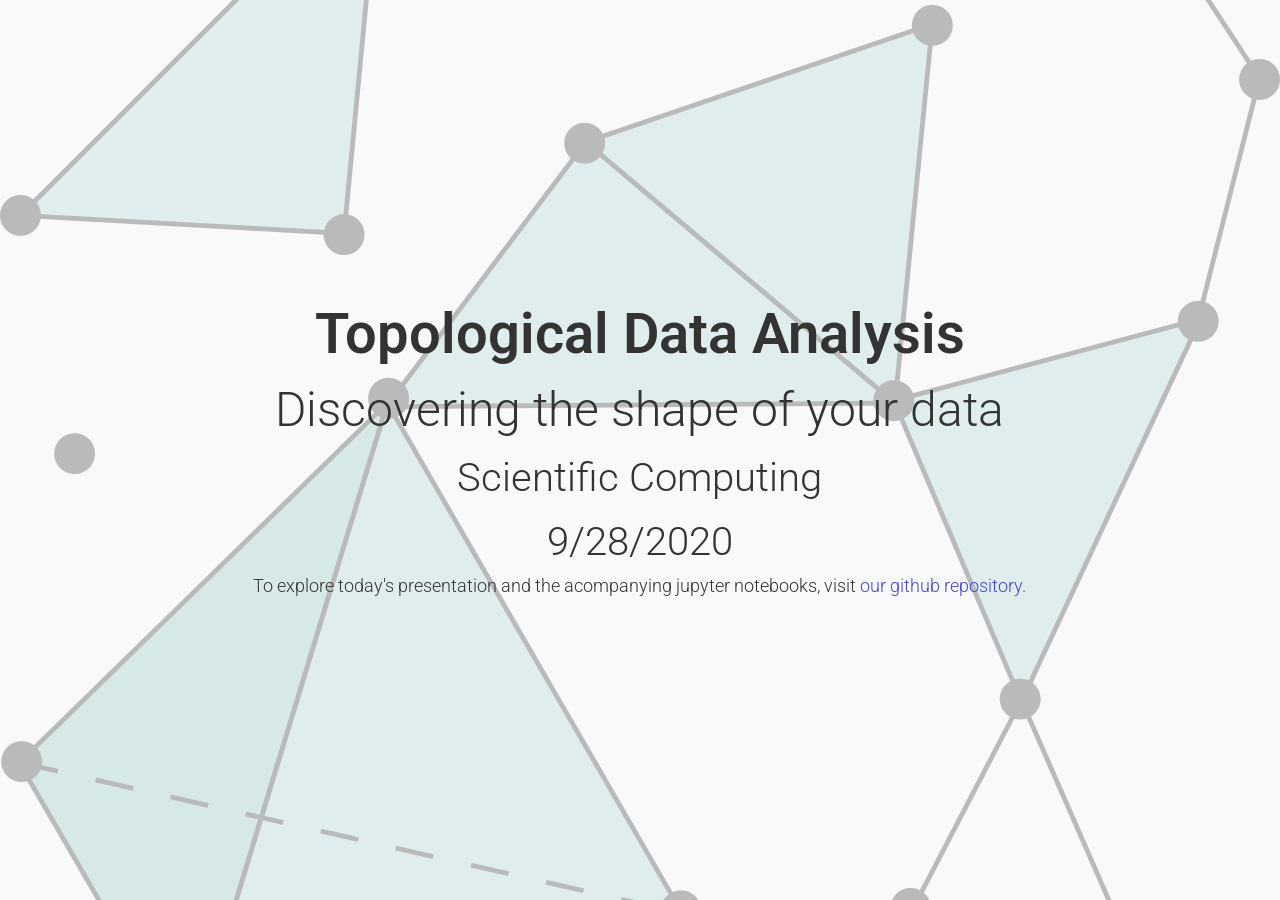
<file: index.html>
<!DOCTYPE html>
<html lang="en" >
    <head>
        <meta charset="UTF-8">
        <meta name="viewport" content="width=device-width, initial-scale=1.0">
        <link href="https://fonts.googleapis.com/css?family=Roboto:100,100i,300,300i,400,400i,700,700i%7CMaitree:200,300,400,600,700&amp;subset=latin-ext" rel="stylesheet">
        <link rel="stylesheet" href="https://cdnjs.cloudflare.com/ajax/libs/font-awesome/5.14.0/css/all.min.css" integrity="sha512-1PKOgIY59xJ8Co8+NE6FZ+LOAZKjy+KY8iq0G4B3CyeY6wYHN3yt9PW0XpSriVlkMXe40PTKnXrLnZ9+fkDaog==" crossorigin="anonymous" />
        <link rel="stylesheet"  href="css/webslides.css">
        <title>Topological Data Analysis</title>
    </head>
    <body>
        <main role="main" >
            <article id="webslides" class="horizontal">



                <!-- Slide 1 -->
                <section class="aligncenter">
                    <span class="background" style="background-image:url('images/simplicial_complex_transparent.png')"></span>
                    <div class="wrap" >
                        <h1><strong>Topological Data Analysis</strong></h1>
                        <h2>Discovering the shape of your data</h2>
                        <h3>Scientific Computing</h3>
                        <h3>9/28/2020</h3>
                        <p class="test-intro">
                            To explore today's presentation and the acompanying jupyter notebooks, visit <a href="https://github.com/john-waczak/tda-demos">our github repository</a>.
                        </p>
                    </div>
                </section>





                <!--Slide 2: Outline-->
                <section>
                    <div class="wrap size-50 aligncenter">
                        <h1>
                            <strong>
                                Outline:
                            </strong>
                        </h1>
                        <div class="bg-white shadow">
                            <ul class="flexblock reasons">
                                <li>
                                    <h1>Topology</h1>
                                    <h3> Key concepts, definitions, and an interesting theorem</h3>
                                </li>
                                <li>
                                    <h1>Why should you care?</h1>
                                    <h3> Noisy data, signal periodicity, curse of dimensionality, persistence of shape </h3>
                                </li>
                                <li>
                                    <h1>Persistence Homology</h1>
                                    <h3> Simplicial Complexes, generating Ripser graphs, persistence diagrams </h3>
                                </li>
                                <li>
                                    <h1>Data Embeddings</h1>
                                    <h3> Knotted data, sliding window embeddings </h3>
                                </li>
                                <li>
                                    <h1>Demo</h1>
                                </li>
                            </ul>
                        </div>
                    </div>
                </section>


                <!-- Topology 1 -->
                <section class="aligncenter">
                    
                </section>










                <!-- Slide 3 -->
                <section>
                    <div class="wrap">
                        <div class="grid vertical-align">
                            <div class="column">
                                <h3>
                                    <strong>
                                        Full stack JavaScript
                                    </strong>
                                </h3>
                                <p>
                                    This is another test paragraph
                                </p>
                                <p>
                                    Scelerisque viverra mauris, in aliquam sem fringilla ut morbi tincidunt augue interdum velit euismod in pellentesque massa placerat duis ultricies.
                                </p>
                            </div>

                            <div class="column">
                                <!-- an image -->
                                <img alt="" src="images/simplicial_complex.png"/>
                            </div>
                        </div>
                    </div>
                </section>




                <section>
                    <div class="wrap">
                        <h2>Growing the Simplicial Complex</h2>
                        <ul class="flexblock features">
                            <li>
                                <div>
                                    <h2>Small radius</h2>
                                    <img alt="" src="images/simplicial_complex.png"/>
                                </div>
                            </li>
                            <li>
                                <div>
                                    <h2>Medium Radius</h2>
                                    <img alt="" src="images/simplicial_complex.png"/>
                                </div>
                            </li>
                            <li>
                                <div>
                                    <h2>Large Radius</h2>
                                    <img alt="" src="images/simplicial_complex.png"/>
                                </div>
                            </li>

                        </ul>
                    </div>
                </section>




                <section>
                    <div class="wrap">
                        <h2>
                            <strong>Bootcamp Projects</strong>
                            <p> What we build!</p>
                            <ul class="flexblock gallery">
                                <li>
                                    <a href="#">
                                        <figure>
                                            <img alt="" src="images/simplicial_complex.png"/>
                                            <figcaption>
                                                <h2>
                                                    Test caption
                                                </h2>
                                            </figcaption>
                                        </figure>
                                    </a>
                                </li>
                                <li>
                                    <a href="#">
                                        <figure>
                                            <img alt="" src="images/simplicial_complex.png"/>
                                            <figcaption>
                                                <h2>
                                                    Test caption
                                                </h2>
                                            </figcaption>
                                        </figure>
                                    </a>
                                </li>
                                <li>
                                    <a href="#">
                                        <figure>
                                            <img alt="" src="images/simplicial_complex.png"/>
                                            <figcaption>
                                                <h2>
                                                    Test caption
                                                </h2>
                                            </figcaption>
                                        </figure>
                                    </a>
                                </li>
                                <li>
                                    <a href="#">
                                        <figure>
                                            <img alt="" src="images/simplicial_complex.png"/>
                                            <figcaption>
                                                <h2>
                                                    Test caption
                                                </h2>
                                            </figcaption>
                                        </figure>
                                    </a>
                                </li>

                            </ul>
                        </h2>
                    </div>
                </section>



                <section>
                    <div class="wrap">
                        <h2><strong>More info</strong></h2>
                        <p>Find out more</p>
                        <div class="grid vertical-align">
                            <div class="column">
                                <h4><strong> Instructors</strong></h4>
                                <p>
                                    We have great instructors!
                                </p>
                                <ul class="description">
                                    <li><a href="#">Tom Riddle </a></li>
                                    <li><a href="#">Albus Dumbledore</a></li>
                                    <li><a href="#">Severus Snape</a></li>
                                </ul>
                            </div>
                            <div class="column">
                                <h4><strong> Pricing Info</strong></h4>
                                <p>
                                    Click below!
                                </p>
                                <ul class="description">
                                    <li><a href="#">20 </a></li>
                                    <li><a href="#">40</a></li>
                                    <li><a href="#">60</a></li>
                                </ul>
                            </div>
                            <div class="column">
                                <h4><strong> Resources</strong></h4>
                                <p>
                                    Click below!
                                </p>
                                <ul class="description">
                                    <li><a href="#">20 </a></li>
                                    <li><a href="#">40</a></li>
                                    <li><a href="#">60</a></li>
                                </ul>
                            </div>

                        </div>
                    </div>
                </section>

            </article>
        </main>

        <script src="js/webslides.js"></script>
        <script>
         window.ws = new WebSlides();
        </script>

    </body>
</html>
</file>
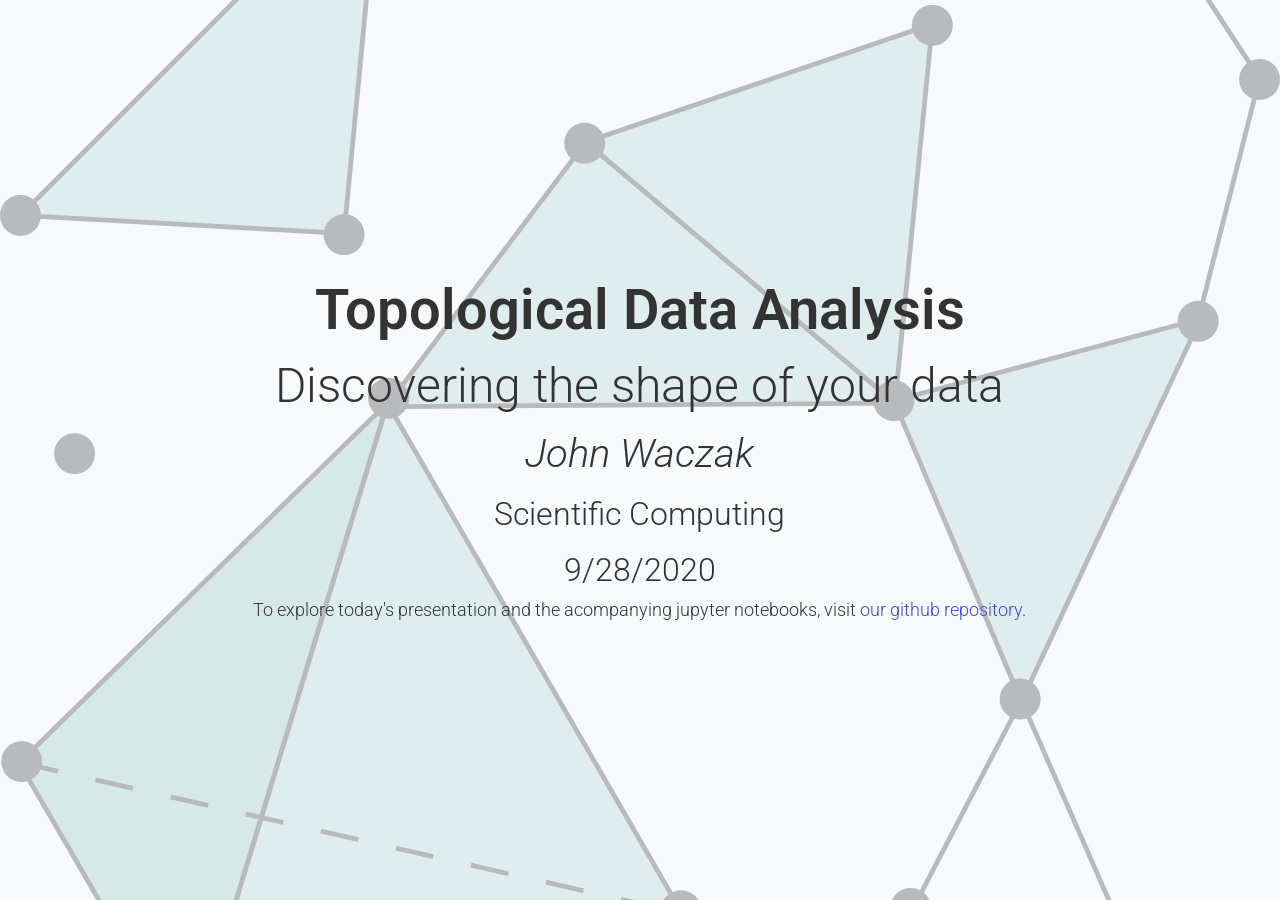
<file: docs/index.html>
<!DOCTYPE html>
<html lang="en" >
    <head>
        <meta charset="UTF-8">
        <meta name="viewport" content="width=device-width, initial-scale=1.0">
        <link href="https://fonts.googleapis.com/css?family=Roboto:100,100i,300,300i,400,400i,700,700i%7CMaitree:200,300,400,600,700&amp;subset=latin-ext" rel="stylesheet">
        <link rel="stylesheet" href="https://cdnjs.cloudflare.com/ajax/libs/font-awesome/5.14.0/css/all.min.css" integrity="sha512-1PKOgIY59xJ8Co8+NE6FZ+LOAZKjy+KY8iq0G4B3CyeY6wYHN3yt9PW0XpSriVlkMXe40PTKnXrLnZ9+fkDaog==" crossorigin="anonymous" />
        <link rel="stylesheet"  href="css/webslides.css">
        <title>Topological Data Analysis</title>
    </head>
    <body>
        <main role="main" >
            <article id="webslides" class="horizontal">



                <!-- Slide 1 -->
                <section class="aligncenter">
                    <span class="background" style="background-image:url('images/simplicial_complex_transparent.png')"></span>
                    <div class="wrap" >
                        <h1><strong>Topological Data Analysis</strong></h1>
                        <h2>Discovering the shape of your data</h2>
                        <h3><em>John Waczak</em></h3>
                        <h4>Scientific Computing</h4>
                        <h4>9/28/2020</h4>
                        <p class="test-intro">
                            To explore today's presentation and the acompanying jupyter notebooks, visit <a href="https://github.com/john-waczak/tda-demos">our github repository</a>.
                        </p>
                    </div>
                </section>



                <!--Slide 2: Outline-->
                <section>
                    <div class="wrap size-50 aligncenter">
                        <h1>
                            <strong>
                                Outline:
                            </strong>
                        </h1>
                        <div class="bg-white shadow">
                            <ul class="flexblock reasons">
                                <li>
                                    <h1>Topology</h1>
                                    <h3> Key concepts, definitions, and an interesting theorem</h3>
                                </li>
                                <li>
                                    <h1>Why should you care?</h1>
                                    <h3> Noisy data,  </h3>
                                </li>
                                <li>
                                    <h1>Persistence Homology</h1>
                                    <h3> Simplicial Complexes, generating Ripser graphs, persistence diagrams </h3>
                                </li>
                                <li>
                                    <h1>Data Embeddings</h1>
                                    <h3> Knotted data, sliding window embeddings </h3>
                                </li>
                                <li>
                                    <h1>Demo</h1>
                                </li>
                            </ul>
                        </div>
                    </div>
                </section>


                <!-- Topology 1 -->
                <section class="aligncenter">
                    <div class="wrap">
                        <h1><strong>Topology Overview</strong></h1>
                        <h3> A <em>topological space</em> is a set endowed with a special structure called a <em>topology</em> which allows us to define a notion of "open" and "closed" sets. </h3>
                    </div>
                </section>



                <!-- Topology 2 -->
                <section class="aligncenter">
                    <div class="wrap">
                        <h1><strong>Examples of open sets in Rn</strong></h1>
                        <ul class="flexblock features">
                            <li>
                                <div>
                                    <img alt="" src="images/open1.svg"/>
                                </div>
                            </li>
                            <li>
                                <div>
                                    <img alt="" src="images/open2.svg"/>
                                </div>
                            </li>
                            <li>
                                <div>
                                    <img alt="" src="images/open3.svg"/>
                                </div>
                            </li>
                        </ul>
                    </div>
                </section>

                <!-- Topology 3 -->
                <section class="aligncenter">
                    <h3> Once we have a notion of open sets, we can define what it means for a function to be <em>continuous</em>. </h3>
                    <h3> </h3>
                    <h3> </h3>
                    <h3><strong>Def:</strong> If a function, <em>f</em>, between two topological spaces is continuous and has a continuous inverse, we call <em>f</em> a <strong>homeomorphism</strong></h3>
                    <h3> </h3>
                    <h3> </h3>
                    <h3>Topologists use homeomorphisms to classify different types of geometric structures</h3>
               </section>

                <!-- Topology 4 -->
                <section class="aligncenter">
                    <div class="wrap">
                        <h1><strong>Homeomorphisms in R2</strong></h1>
                        <img alt="" src="images/homeomorphisms.svg"/>
                    </div>
                </section>

                <!-- Topology 5 -->
                <section class="aligncenter">
                    <div class="wrap">
                        <h1><strong>A coffee cup <em>"is"</em> a donut</strong></h1>
                        <img alt="" src="images/Mug_and_Torus_morph.gif">
                    </div>
                </section>


                <!-- Topology 6 -->
                <section class="aligncenter">
                    <div class="wrap">
                        <h1><strong>Surface Classification Theorem:</strong></h1>
                        <h3>Every compact (closed and bounded), connected, two-dimensional manifold is homeomorphic to the sphere, a connected sum of tori, or a connected sum of real projective planes</h3>
                        <img alt="" src="images/classification.svg">
                        <h3>In other words, we can classify surfaces by how many "holes" they have!</h3>
                    </div>
                </section>




                <!-- Why you should care 1 -->
                <section class="aligncenter">
                    <div class="wrap">
                        <h1><strong>Why should you care?</strong></h1>
                        <h1>Data has shape, and shape has meaning.</h1>
                    </div>
                </section>

                <!-- Why you should care 2 -->
                <section class="aligncenter">
                    <div class="wrap">
                        <h1><strong>The shape of data is resistant to noise</strong></h1>
                        <ul class="flexblock features">
                            <li>
                                <div>
                                    <h2>No noise</h2>
                                    <img alt="" src="images/sine_with_noise0.svg"/>
                                </div>
                            </li>
                            <li>
                                <div>
                                    <h2>Some noise</h2>
                                    <img alt="" src="images/sine_with_noise1.svg"/>
                                </div>
                            </li>
                            <li>
                                <div>
                                    <h2>A lot of noise</h2>
                                    <img alt="" src="images/sine_with_noise2.svg"/>
                                </div>
                            </li>

                        </ul>
                    </div>
                </section>

                <!-- Why you should care 3 -->
                <section class="aligncenter">
                    <div class="wrap">
                        <h1><strong>High dimensional data may have meaningful features that can not be easily visualized</strong></h1>
                        <a href="https://www.pnas.org/content/108/17/7265">
                            <img alt="" src="images/breast-cancer.png"/>
                        </a>
                    </div>
                </section>



                <!-- Persistent Homology 1 -->
                <section class="aligncenter">
                    <div class="wrap">
                        <h1><strong>How can we programaticllay discover <em>shape</em> in our datasets?</strong></h1>
                        <h1><strong>Answer:</strong> <em>Persisent Homology</em> </h1>
                    </div>
                </section>

                <!-- Persistent Homology 2 -->
                <section class="aligncenter">
                    <div class="wrap">
                        <h1><strong>Homology refers to the mathematical method of distinguishing objects by characterizing the types of "holes" they contain. </strong></h1>
                        <a href="https://www.pnas.org/content/108/17/7265">
                            <img alt="" src="images/homology.png"/>
                        </a>
                        <img alt="" src="images/holes.svg"/>
                    </div>
                </section>


                <!-- Persistent Homology 2 -->
                <section class="aligncenter">
                    <div class="wrap">
                        <h1><strong>There's still one problem:</strong> </h1>
                        <h2> Our raw data looks like this (in 2 dimensions or more...):</h2>
                        <img alt="" src="images/point-cloud.svg"/>
                        <h2> Every hole is a hole of dimension 0... </h2>
                    </div>
                </section>

                <!-- Persistent Homology 3 -->
                <section class="aligncenter">
                    <div class="wrap">
                        <h1><strong>Alternatively, we could connect every pair of points to form a graph</strong> </h1>
                        <h2> This does not help us decide which holes are truly meaningful. </h2>
                        <div class="embed">
                            <img alt="" src="images/generated_simplicial_complex.svg"/>
                        </div>
                    </div>
                </section>

                <!-- Persistent Homology 4 -->
                <section class="aligncenter">
                    <div class="wrap">
                        <h1><strong>Instead, let's slowly create a graph and keep track of which topological features <em>persist</em> as the graph is built.</strong> </h1>
                        <h2> This is the idea of Persistent Homology with Ripser graphs. </h2>
                        <div class="embed">
                            <img alt="" src="images/ripser.gif"/>
                        </div>

                    </div>
                </section>


                <!-- Persistent Homology 5 -->
                <section class="aligncenter">
                    <div class="wrap">
                        <h1><strong>For each radius, we obtain a corresponding network</strong> </h1>
                        <h2>This means we can track all of the H0, H1, H2, etc... hole types as a function of the radius.</h2>
                        <h2> Those features that <em>persist</em> as the radius increases correspond to meaningful shapes in your data.</h2>
                    </div>
                </section>

                <!-- Persistent Homology 6 -->
                <section class="aligncenter">
                    <div class="wrap">
                        <h1><strong>Example 1: Data forms a circle</strong> </h1>
                        <div class="embed">
                            <img alt="" src="images/persistence-circle.png"/>
                        </div>
                    </div>
                </section>


                <!-- Persistent Homology 7 -->
                <section class="aligncenter">
                    <div class="wrap">
                        <h1><strong>Example 2: Data forms a torus</strong> </h1>
                        <div class="embed">
                            <img alt="" src="images/persistence-torus.png"/>
                        </div>
                    </div>
                </section>


                <!-- Persistent Homology 8 -->
                <section class="aligncenter">
                    <div class="wrap">
                        <h1><strong>Outlier detection and time-dependent shape</strong> </h1>
                        <div class="embed">
                            <video autoplay loop>
                                <source src="images/persistence-decay.mp4" type="video/mp4">
                            </video>
                        </div>
                    </div>
                </section>



                <!-- Embeddings 1 -->
                <section class="aligncenter">
                    <div class="wrap">
                        <h1><strong>Final topic: embeddings in higher dimensions</strong> </h1>
                        <h2> Usually, we like to take high dimensional data and some how reduce it to a simpler representations that requires fewer varaibels</h2>
                        <h2><strong>Examples:</strong>PCA, ICA, t-SNE, etc...</h2>
                        <h2>What if your data has a topological obstruction that makes it hard to analyze in the number of dimensions you currently have?</h2>
                    </div>
                </section>


                <!-- Embeddings 2 -->
                <section class="aligncenter">
                    <div class="wrap">
                        <h1><strong>Some datasets exhibit self intersections in low dimensions</strong> </h1>
                        <h2>Ex1: Mobius Strip</h2>
                        <div class="embed">
                            <img alt="" src="images/flat-mobius.png"/>
                        </div>

                    </div>
                </section>


                <!-- Embeddings 3 -->
                <section class="aligncenter">
                    <div class="wrap">
                        <h1><strong>If you could but look in higher dimensions...</strong> </h1>
                        <h2>Ex1: Mobius Strip in 3d has <em>no</em> self intersections</h2>
                        <div class="embed">
                            <img alt="" src="images/mobius.gif"/>
                        </div>

                    </div>
                </section>

                <!-- Embeddings 4 -->
                <section class="aligncenter">
                    <div class="wrap">
                        <h1><strong>It may be possible to remove self-intersection in higher dimensions</strong> </h1>
                        <h2>Ex2: The Klein bottle self intersects in 3d, but not 4d.</h2>
                        <ul class="flexblock gallery">
                            <li>
                                <figure>
                                    <img alt="" src="images/klein-bottle.svg" width=20% height=30%>
                                </figure>
                            </li>
                    </div>
                </section>


                <!-- Embeddings 5 -->
                <section class="aligncenter">
                    <div class="wrap">
                        <h1><strong>Important features of you data could be knotted together</strong> </h1>
                        <h2>This kind of issue tends to fool most ML <a href="https://scikit-learn.org/stable/modules/clustering.html#"> classifiers</a>.</h2>
                        <img alt="" src="images/knot.svg">
                    </div>
                </section>


                <!-- Embeddings 5 -->
                <section class="aligncenter">
                    <div class="wrap">
                        <h1><strong>For time series data, we can deal with this problem via <em>Sliding Window Embeddings</em></strong> </h1>

                        <img alt="" src="images/sliding_window.svg">
                    </div>
                </section>

                <!-- Embeddings 6 -->
                <section class="aligncenter">
                    <div class="wrap">
                        <h1><strong>Example:</strong> </h1>
                        <a href=""> <img alt="https://www.researchgate.net/figure/From-a-periodic-function-to-its-sliding-window-point-cloud-Left-A-periodic-function-f_fig1_251232706" src="images/sliding-window_embedding.png"></a>
                    </div>
                </section>



                <!--Summary-->
                <section>
                    <div class="wrap size-50 aligncenter">
                        <h1>
                            <strong>
                                Summary:
                            </strong>
                        </h1>
                        <div class="bg-white shadow">
                            <ul class="flexblock reasons">
                                <li>
                                    <h1>Topology</h1>
                                    <h3> We can characterize objects by their topological features (holes). </h3>
                                </li>
                                <li>
                                    <h1>Why should you care?</h1>
                                    <h3> Data has shape, shape has meaning.  </h3>
                                </li>
                                <li>
                                    <h1>Persistence Homology</h1>
                                    <h3> A way to compute topological features of your data. </h3>
                                </li>
                                <li>
                                    <h1>Sliding Window Embeddings</h1>
                                    <h3> A way to generate higher dimensional object from low dimensional data </h3>
                                    <h4> (To give you something to analyze)</h4>
                                </li>
                            </ul>
                        </div>
                    </div>
                </section>




                <!-- Interesting Papers -->
                <section class="aligncenter">
                    <div class="wrap">
                        <h2>
                            <strong>Interesting papers on TDA</strong>
                        </h2>
                        <ul class="flexblock gallery">
                            <li>
                                <a href="https://arxiv.org/abs/1307.6188">
                                    <figure>
                                        <img alt="" src="images/paper1.png"/>
                                    </figure>
                                </a>
                            </li>
                            <li>
                                <a href="https://www.ams.org/journals/bull/2008-45-01/S0273-0979-07-01191-3/">
                                    <figure>
                                        <img alt="" src="images/paper2.png"/>
                                    </figure>
                                </a>
                            </li>
                            <li>
                                <a href="https://arxiv.org/pdf/1805.03699.pdf">
                                    <figure>
                                        <img alt="" src="images/paper3.png"/>
                                    </figure>
                                </a>
                            </li>

                        </ul>
                    </div>
                </section>

                <section class="aligncenter">
                    <div class="wrap">
                        <h1><strong>Questions?</strong></h1>
                    </div>
                </section>

                <section class="aligncenter">
                    <div class="wrap">
                        <h1><strong><a href"https://github.com/john-waczak/tda-demos/tree/master/notebooks">Demo</a></strong></h1>
                    </div>
                </section>


            </article>
        </main>

        <script src="js/webslides.js"></script>
        <script>
         window.ws = new WebSlides();
        </script>

    </body>
</html>
</file>
